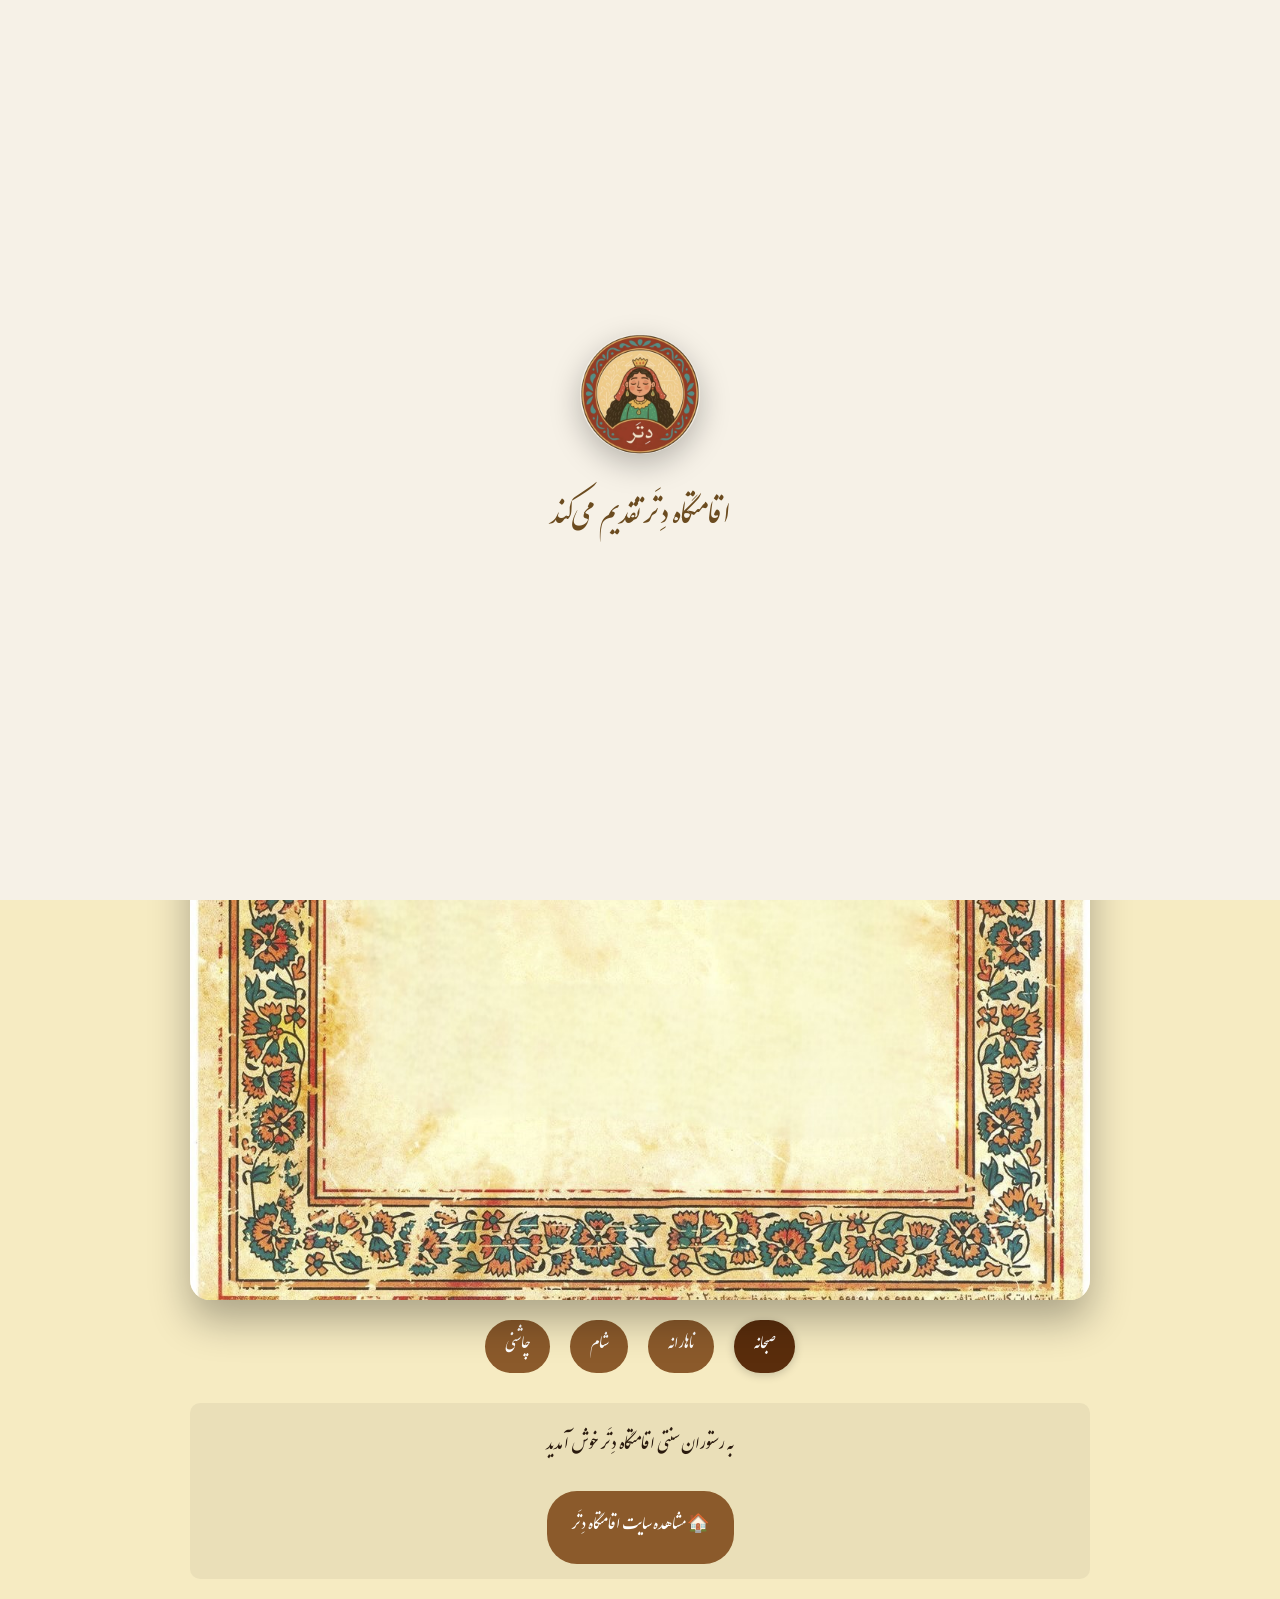
<file: index.html>
<!DOCTYPE html>
<html lang="fa" dir="rtl">

<head>
    <meta charset="UTF-8"> 
    <meta name="viewport" content="width=device-width, initial-scale=1.0, user-scalable=yes">
    <meta name="apple-mobile-web-app-capable" content="yes">
    <meta name="apple-mobile-web-app-status-bar-style" content="black">
    <title>رستوران سنتی دِتَر | منوی غذاخوری - صبحانه</title>

    <link rel="preload" href="css/IranNastaliq.ttf" as="font" type="font/ttf" crossorigin>
    
    <!-- Favicon for browser tab -->
    <link rel="icon" type="image/png" sizes="32x32" href="images/icon.png">
    <link rel="icon" type="image/png" sizes="16x16" href="images/icon.png">
    <link rel="apple-touch-icon" href="images/icon.png">
    <link rel="shortcut icon" type="image/png" href="images/icon.png">
    
    <link rel="stylesheet" href="css/style.css">
    
    <style>
        /* Page navigation styles */
        .page-navigation {
            display: flex;
            justify-content: center;
            gap: 20px;
            margin-top: 20px;
            max-width: 900px;
            width: 100%;
        }
        
        .page-btn {
            background: #8b5a2b;
            color: white;
            border: none;
            padding: 0px 20px;
            border-radius: 30px;
            font-family: 'IranNastaliq', sans-serif;
            font-size: 18px;
            cursor: pointer;
            transition: all 0.3s ease;
            text-decoration: none;
            display: inline-block;
        }
        
        .page-btn:hover {
            background: #5a2d0c;
            transform: scale(1.05);
        }
        
        .page-btn.active {
            background: #5a2d0c;
            box-shadow: 0 2px 10px rgba(0,0,0,0.2);
        }
        
        @media (max-width: 768px) {
            .page-btn {
                padding: 0px 15px;
                font-size: 16px;
            }
        }
        .intro{
            position:fixed;
            inset:0;
            background:#f6f1e7;
            display:flex;
            flex-direction:column;
            justify-content:center;
            align-items:center;
            z-index:9999;
            animation-delay:2.5s;
        }
        .intro.hide {
            animation:fadeOut 1s ease forwards;
        }
        .intro-logo{
            width:120px;
            height:120px;
            border-radius:50%;
            margin-bottom:20px;
            box-shadow:0 10px 30px rgba(0,0,0,.25);
            animation:pop 1s ease;
        }
        
        .hero-present{
            font-size:32px;
            color:#6b4b1f;
            animation:fadeUp 1.2s ease;
        }
        
        @keyframes pop{
            from{transform:scale(.5);opacity:0;}
            to{transform:scale(1);opacity:1;}
        }
        
        @keyframes fadeOut{
            to{
                opacity:0;
                visibility:hidden;
            }
        }
        .food-name{
            display:flex;
            align-items:center;
            gap:8px;
        }
        
        .food-icon{
            cursor:pointer;
            font-size:18px;
            transition:0.3s;
            user-select:none;
        }
        
        .food-icon:hover{
            transform:scale(1.2);
        }
        #lightbox-img {
            opacity: 1;
            transition: opacity .25s ease;
        }
    </style>
</head>

<body>
    <div class="intro">
        <img src="images/icon.png" class="intro-logo" alt="دِتَر">
        <div class="hero-present">اقامتگاه دِتَر تقدیم می‌کند</div>
    </div>
    <div class="menu-container">
        <div class="menu-frame">
            <div class="menu-content">
                <section class="category" style="margin-top: 0;">
                    <h2>صبحانه</h2>

                    <div class="menu-item">
                        <div class="food-name">
                            <span>املت گوجه</span>
                            <span class="food-icon" onclick="openImage('images/omlet.png','املت گوجه')">
                                📷
                            </span>
                        </div>
                        <span>۲۲۰,۰۰۰ تومان</span>
                    </div>

                    <div class="menu-item">
                        <div class="food-name">
                            <span>خوراک لوبیا</span>
                            <span class="food-icon" onclick="openImage('images/lubia.png','خوراک لوبیا')">
                                📷
                            </span>
                        </div>
                        <span>۲۲۰,۰۰۰ تومان</span>
                    </div>

                    <div class="menu-item">
                        <div class="food-name">
                            <span>عدسی</span>
                            <span class="food-icon" onclick="openImage('images/adasi.jpg','عدسی')">
                                📷
                            </span>
                        </div>
                        <span>۱۹۰,۰۰۰ تومان</span>
                    </div>

                    <div class="menu-item">
                        <div class="food-name">
                            <span>نیمرو - دو تخم مرغ</span>
                            <span class="food-icon" onclick="openImage('images/nimro.png','نیمرو')">
                                📷
                            </span>
                        </div>
                        <span>۸۰,۰۰۰ تومان</span>
                    </div>

                    <div class="menu-item">
                        <span>یک فلاسک چای</span>
                        <span>۶۰,۰۰۰ تومان</span>
                    </div>
                </section>
            </div>
            
        </div>
        
        <div class="page-navigation">
            <button class="page-btn active" onclick="window.location.href='index.html'">صبحانه</button>
            <button class="page-btn" onclick="window.location.href='page2.html'">ناهارانه</button>
            <button class="page-btn" onclick="window.location.href='page3.html'">شام</button>
            <button class="page-btn" onclick="window.location.href='page4.html'">چاشنی</button>
        </div>
        
        <footer>
            <p>به رستوران سنتی اقامتگاه دِتَر خوش آمدید</p>
            <a href="https://mhmdmahdieskandari.github.io/alamut-castle/" 
               target="_blank" 
               rel="noopener noreferrer"
               style="display:inline-block; margin-top:15px; padding:10px 25px; background:#8b5a2b; color:#fff; border-radius:30px; font-family:'IranNastaliq', sans-serif; font-size:18px; text-decoration:none;">
               🏠 مشاهده سایت اقامتگاه دِتَر
            </a>
        </footer>
    </div>

        <div id="lightbox" class="lightbox">
    
        <span class="close-lightbox"
              onclick="closeImage()">
              ×
        </span>
    
        <img id="lightbox-img">
    
        <div id="lightbox-title"></div>
    
    </div>
</body>
    <script>
        Promise.all([
            document.fonts.ready,
            new Promise(resolve =>
                window.addEventListener('load', resolve)
            )
        ]).then(() => {
        
            setTimeout(() => {
        
                document.querySelector('.intro')
                        .classList.add('hide');
        
            }, 1500);
        
        });
    
    function openImage(src, title) {

        const lightbox = document.getElementById('lightbox');
        const img = document.getElementById('lightbox-img');
        const caption = document.getElementById('lightbox-title');
    
        // Hide current image while loading
        img.style.opacity = '0';
        caption.innerText = title;
    
        const newImg = new Image();
    
        newImg.onload = function () {
            img.src = src;
            img.style.opacity = '1';
            lightbox.classList.add('show');
        };
    
        newImg.src = src;
    }
    
    function closeImage() {
        document.getElementById('lightbox')
                .classList.remove('show');
    }
    
    </script>
</html>
</file>
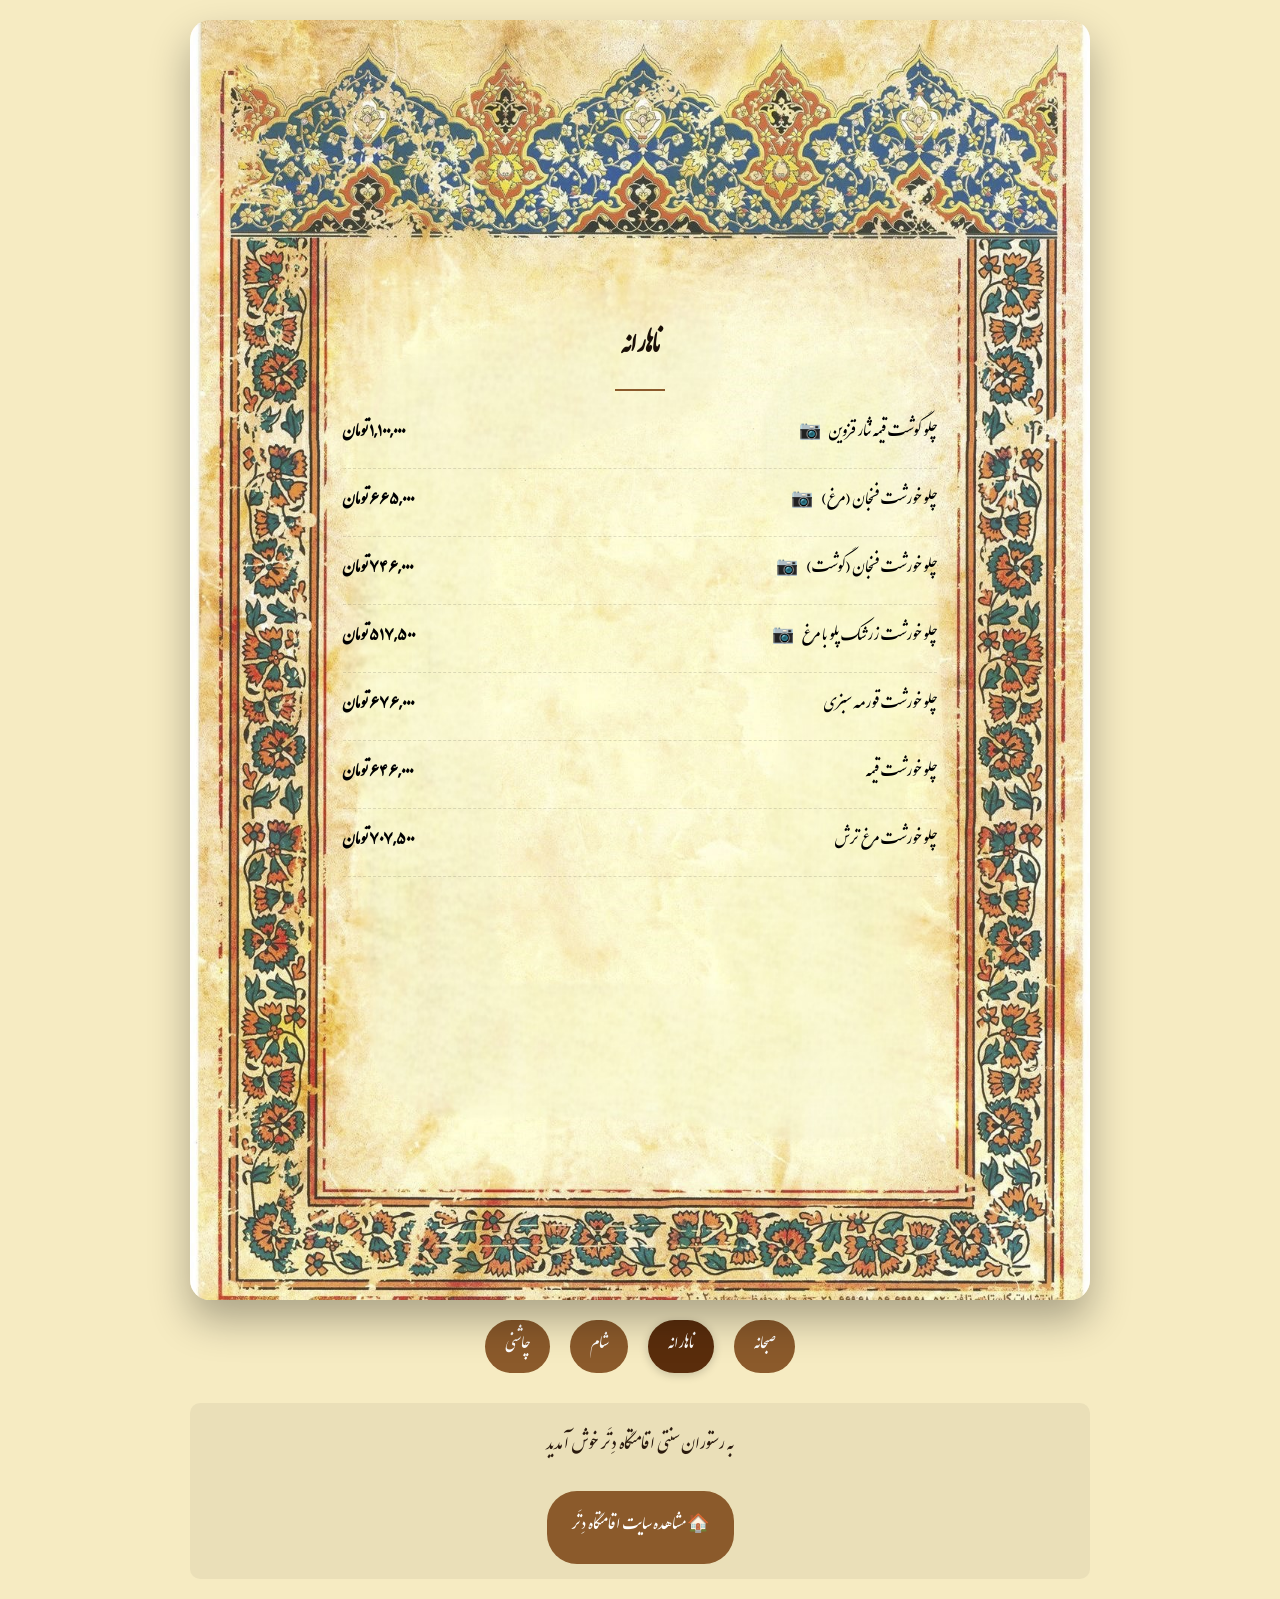
<file: page2.html>
<!DOCTYPE html>
<html lang="fa" dir="rtl">

<head>
    <meta charset="UTF-8">
    <meta name="viewport" content="width=device-width, initial-scale=1.0, user-scalable=yes">
    <meta name="apple-mobile-web-app-capable" content="yes">
    <meta name="apple-mobile-web-app-status-bar-style" content="black">
    <title>رستوران سنتی دِتَر | منوی غذاخوری - صفحه ۲</title>

    <link rel="preload" href="css/IranNastaliq.ttf" as="font" type="font/ttf" crossorigin>
    <!-- Favicon for browser tab -->
    <link rel="icon" type="image/png" sizes="32x32" href="images/icon.png">
    <link rel="icon" type="image/png" sizes="16x16" href="images/icon.png">
    <link rel="apple-touch-icon" href="images/icon.png">
    <link rel="shortcut icon" type="image/png" href="images/icon.png">
    
    <link rel="stylesheet" href="css/style.css">
    
    <style>
        /* Page navigation styles */
        .page-navigation {
            display: flex;
            justify-content: center;
            gap: 20px;
            margin-top: 20px;
            max-width: 900px;
            width: 100%;
        }
        
        .page-btn {
            background: #8b5a2b;
            color: white;
            border: none;
            padding: 0px 20px;
            border-radius: 30px;
            font-family: 'IranNastaliq', sans-serif;
            font-size: 18px;
            cursor: pointer;
            transition: all 0.3s ease;
            text-decoration: none;
            display: inline-block;
        }
        
        .page-btn:hover {
            background: #5a2d0c;
            transform: scale(1.05);
        }
        
        .page-btn.active {
            background: #5a2d0c;
            box-shadow: 0 2px 10px rgba(0,0,0,0.2);
        }
        
        @media (max-width: 768px) {
            .page-btn {
                padding: 0px 15px;
                font-size: 16px;
            }
        }
        .food-name {
            display:flex;
            align-items:center;
            gap:8px;
        }
        
        .food-icon {
            cursor:pointer;
            font-size:18px;
            transition:0.3s;
            user-select:none;
        }
        
        .food-icon:hover {
            transform:scale(1.2);
        }
        #lightbox-img {
            opacity: 1;
            transition: opacity .25s ease;
        }
    </style>
</head>

<body>
    <div class="menu-container">
        <div class="menu-frame">
            <div class="menu-content">
                <section class="category">
                    <h2>ناهارانه</h2>

                    <div class="menu-item">
                        <div class="food-name">
                            <span>چلو گوشت قیمه نثار قزوین</span>
                            <span class="food-icon" onclick="openImage('images/qeime.png','چلو گوشت قیمه نثار قزوین')">
                                📷
                            </span>
                        </div>
                        <span>۱,۱۰۰,۰۰۰ تومان</span>
                    </div>

                    <div class="menu-item">
                        <div class="food-name">
                            <span>چلو خورشت فسنجان (مرغ)</span>
                            <span class="food-icon" onclick="openImage('images/Fesenjan.png','چلو خورشت فسنجان')">
                                📷
                            </span>
                        </div>
                        <span>۶۶۵,۰۰۰ تومان</span>
                    </div>

                    <div class="menu-item">
                        <div class="food-name">
                            <span>چلو خورشت فسنجان (گوشت)</span>
                            <span class="food-icon" onclick="openImage('images/Fesenjan.png','چلو خورشت فسنجان')">
                                📷
                            </span>
                        </div>
                        <span>۷۴۶,۰۰۰ تومان</span>
                    </div>

                    <div class="menu-item" >
                        <div class="food-name">
                            <span>چلو خورشت زرشک پلو با مرغ</span>
                            <span class="food-icon" onclick="openImage('images/zereshk-polo.png','چلو خورشت زرشک پلو با مرغ')">
                                📷
                            </span>
                        </div>
                        <span>۵۱۷,۵۰۰ تومان</span>
                    </div>

                    <div class="menu-item">
                        <span>چلو خورشت قورمه سبزی</span>
                        <span>۶۷۶,۰۰۰ تومان</span>
                    </div>

                    <div class="menu-item">
                        <span>چلو خورشت قیمه</span>
                        <span>۶۴۶,۰۰۰ تومان</span>
                    </div>

                    <div class="menu-item">
                        <span>چلو خورشت مرغ ترش</span>
                        <span>۷۰۷,۵۰۰ تومان</span>
                    </div>
                </section>
            </div>
        </div>
        
        <div class="page-navigation">
            <button class="page-btn" onclick="window.location.href='index.html'">صبحانه</button>
            <button class="page-btn active" onclick="window.location.href='page2.html'">ناهارانه</button>
            <button class="page-btn" onclick="window.location.href='page3.html'">شام</button>
            <button class="page-btn" onclick="window.location.href='page4.html'">چاشنی</button>
        </div>
        
        <footer>
            <p>به رستوران سنتی اقامتگاه دِتَر خوش آمدید</p>
            <a href="https://mhmdmahdieskandari.github.io/alamut-castle/" 
               target="_blank" 
               rel="noopener noreferrer"
               style="display:inline-block; margin-top:15px; padding:10px 25px; background:#8b5a2b; color:#fff; border-radius:30px; font-family:'IranNastaliq', sans-serif; font-size:18px; text-decoration:none;">
               🏠 مشاهده سایت اقامتگاه دِتَر
            </a>
        </footer>
    </div>
    <div id="lightbox" class="lightbox">

        <span class="close-lightbox"
              onclick="closeImage()">
              ×
        </span>
    
        <img id="lightbox-img">
    
        <div id="lightbox-title"></div>
    
    </div>
</body>
    <script>
    
        function openImage(src, title) {

            const lightbox = document.getElementById('lightbox');
            const img = document.getElementById('lightbox-img');
            const caption = document.getElementById('lightbox-title');
        
            // Hide current image while loading
            img.style.opacity = '0';
            caption.innerText = title;
        
            const newImg = new Image();
        
            newImg.onload = function () {
                img.src = src;
                img.style.opacity = '1';
                lightbox.classList.add('show');
            };
        
            newImg.src = src;
        }
        
        function closeImage(){
        
            document.getElementById('lightbox')
                    .classList.remove('show');
        }
        
    
    </script>
</html>
</file>
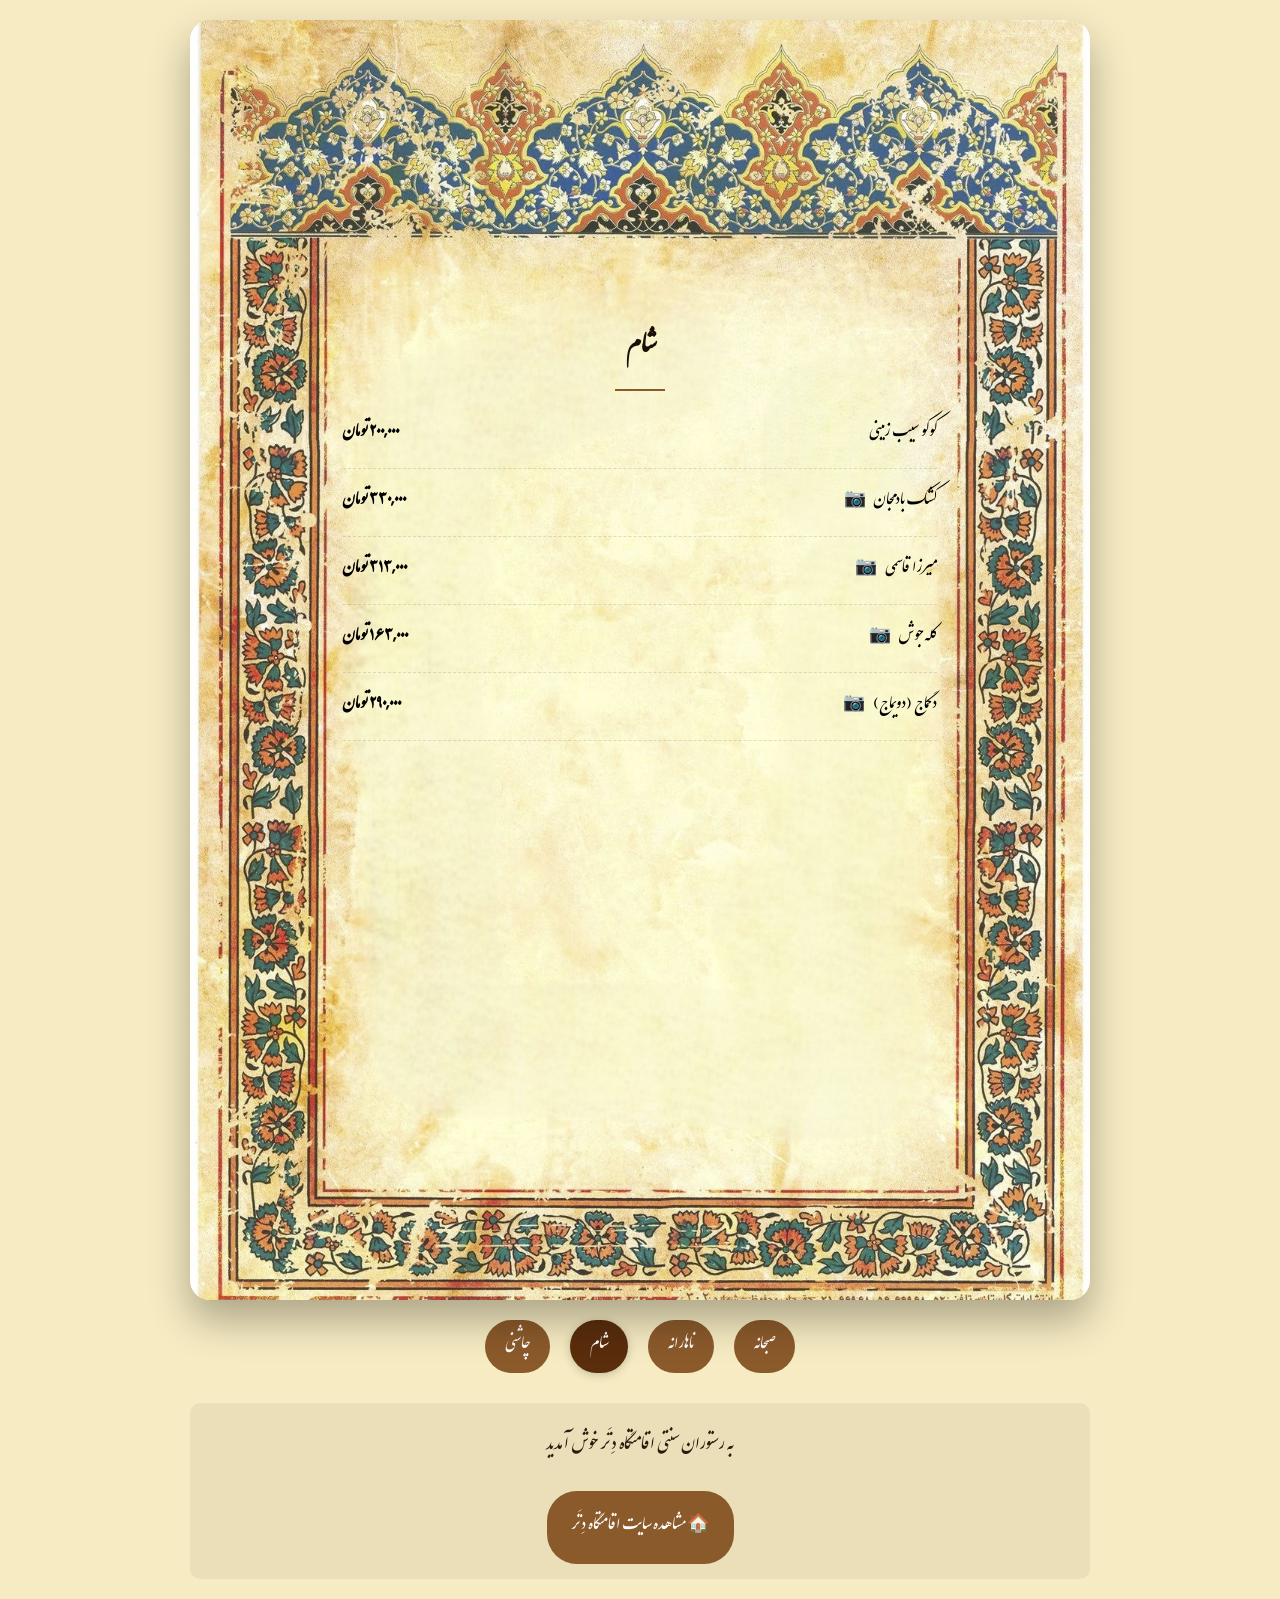
<file: page3.html>
<!DOCTYPE html>
<html lang="fa" dir="rtl">

<head>
    <meta charset="UTF-8">
    <meta name="viewport" content="width=device-width, initial-scale=1.0, user-scalable=yes">
    <meta name="apple-mobile-web-app-capable" content="yes">
    <meta name="apple-mobile-web-app-status-bar-style" content="black">
    <title>رستوران سنتی دِتَر | منوی غذاخوری - صفحه ۲</title>

    <link rel="preload" href="css/IranNastaliq.ttf" as="font" type="font/ttf" crossorigin>
    <!-- Favicon for browser tab -->
    <link rel="icon" type="image/png" sizes="32x32" href="images/icon.png">
    <link rel="icon" type="image/png" sizes="16x16" href="images/icon.png">
    <link rel="apple-touch-icon" href="images/icon.png">
    <link rel="shortcut icon" type="image/png" href="images/icon.png">
    
    <link rel="stylesheet" href="css/style.css">
    
    <style>
        /* Page navigation styles */
        .page-navigation {
            display: flex;
            justify-content: center;
            gap: 20px;
            margin-top: 20px;
            max-width: 900px;
            width: 100%;
        }
        
        .page-btn {
            background: #8b5a2b;
            color: white;
            border: none;
            padding: 0px 20px;
            border-radius: 30px;
            font-family: 'IranNastaliq', sans-serif;
            font-size: 18px;
            cursor: pointer;
            transition: all 0.3s ease;
            text-decoration: none;
            display: inline-block;
        }
        
        .page-btn:hover {
            background: #5a2d0c;
            transform: scale(1.05);
        }
        
        .page-btn.active {
            background: #5a2d0c;
            box-shadow: 0 2px 10px rgba(0,0,0,0.2);
        }
        
        @media (max-width: 768px) {
            .page-btn {
                padding: 0px 15px;
                font-size: 16px;
            }
        }
        .food-name {
            display:flex;
            align-items:center;
            gap:8px;
        }
        
        .food-icon {
            cursor:pointer;
            font-size:18px;
            transition:0.3s;
            user-select:none;
        }
        
        .food-icon:hover {
            transform:scale(1.2);
        }
        #lightbox-img {
            opacity: 1;
            transition: opacity .25s ease;
        }
    </style>
</head>

<body>
    <div class="menu-container">
        <div class="menu-frame">
            <div class="menu-content">
                <section class="category" style="margin-top: 0;">
                    <h2>شام</h2>

                    <div class="menu-item">
                        <span>کوکو سیب زمینی</span>
                        <span>۲۰۰,۰۰۰ تومان</span>
                    </div>

                    <div class="menu-item">
                        <div class="food-name">
                            <span>کشک بادمجان</span>
                    
                            <span class="food-icon" onclick="openImage('images/kashk.png','کشک بادمجان')">
                                📷
                            </span>
                        </div>
                    
                        <span>۳۳۰,۰۰۰ تومان</span>
                    </div>

                    <div class="menu-item">
                        <div class="food-name">
                            <span>میرزا قاسمی</span>
                    
                            <span class="food-icon"
                                  onclick="openImage('images/mirza.jpg','میرزا قاسمی')">
                                📷
                            </span>
                        </div>
                    
                        <span>۳۱۳,۰۰۰ تومان</span>
                    </div>

                    <div class="menu-item">
                        <div class="food-name">
                            <span>کله جوش</span>

                            <span class="food-icon"
                                  onclick="openImage('images/kalejoush.png','کله جوش')">
                                📷
                            </span>
                        </div>
                        
                        <span>۱۶۳,۰۰۰ تومان</span>
                    </div>

                    <div class="menu-item">
                        <div class="food-name">
                            <span>دگماج (دویماج)</span>

                            <span class="food-icon"
                                  onclick="openImage('images/dogmaj.png','دگماج')">
                                📷
                            </span>
                            
                        </div>
                        <span>۲۹۰,۰۰۰ تومان</span>
                    </div>
                </section>
            </div>
        </div>
        
        <div class="page-navigation">
            <button class="page-btn" onclick="window.location.href='index.html'">صبحانه</button>
            <button class="page-btn" onclick="window.location.href='page2.html'">ناهارانه</button>
            <button class="page-btn active" onclick="window.location.href='page3.html'">شام</button>
            <button class="page-btn" onclick="window.location.href='page4.html'">چاشنی</button>
        </div>
        
        <footer>
            <p>به رستوران سنتی اقامتگاه دِتَر خوش آمدید</p>
            <a href="https://mhmdmahdieskandari.github.io/alamut-castle/" 
               target="_blank" 
               rel="noopener noreferrer"
               style="display:inline-block; margin-top:15px; padding:10px 25px; background:#8b5a2b; color:#fff; border-radius:30px; font-family:'IranNastaliq', sans-serif; font-size:18px; text-decoration:none;">
               🏠 مشاهده سایت اقامتگاه دِتَر
            </a>
        </footer>
    </div>
    <div id="lightbox" class="lightbox">

        <span class="close-lightbox"
              onclick="closeImage()">
              ×
        </span>
    
        <img id="lightbox-img">
    
        <div id="lightbox-title"></div>
    
    </div>
</body>
    <script>
    
        function openImage(src, title) {

            const lightbox = document.getElementById('lightbox');
            const img = document.getElementById('lightbox-img');
            const caption = document.getElementById('lightbox-title');
        
            // Hide current image while loading
            img.style.opacity = '0';
            caption.innerText = title;
        
            const newImg = new Image();
        
            newImg.onload = function () {
                img.src = src;
                img.style.opacity = '1';
                lightbox.classList.add('show');
            };
        
            newImg.src = src;
        }
        
        function closeImage(){
        
            document.getElementById('lightbox')
                    .classList.remove('show');
        }
        
    
    </script>
</html>
</file>
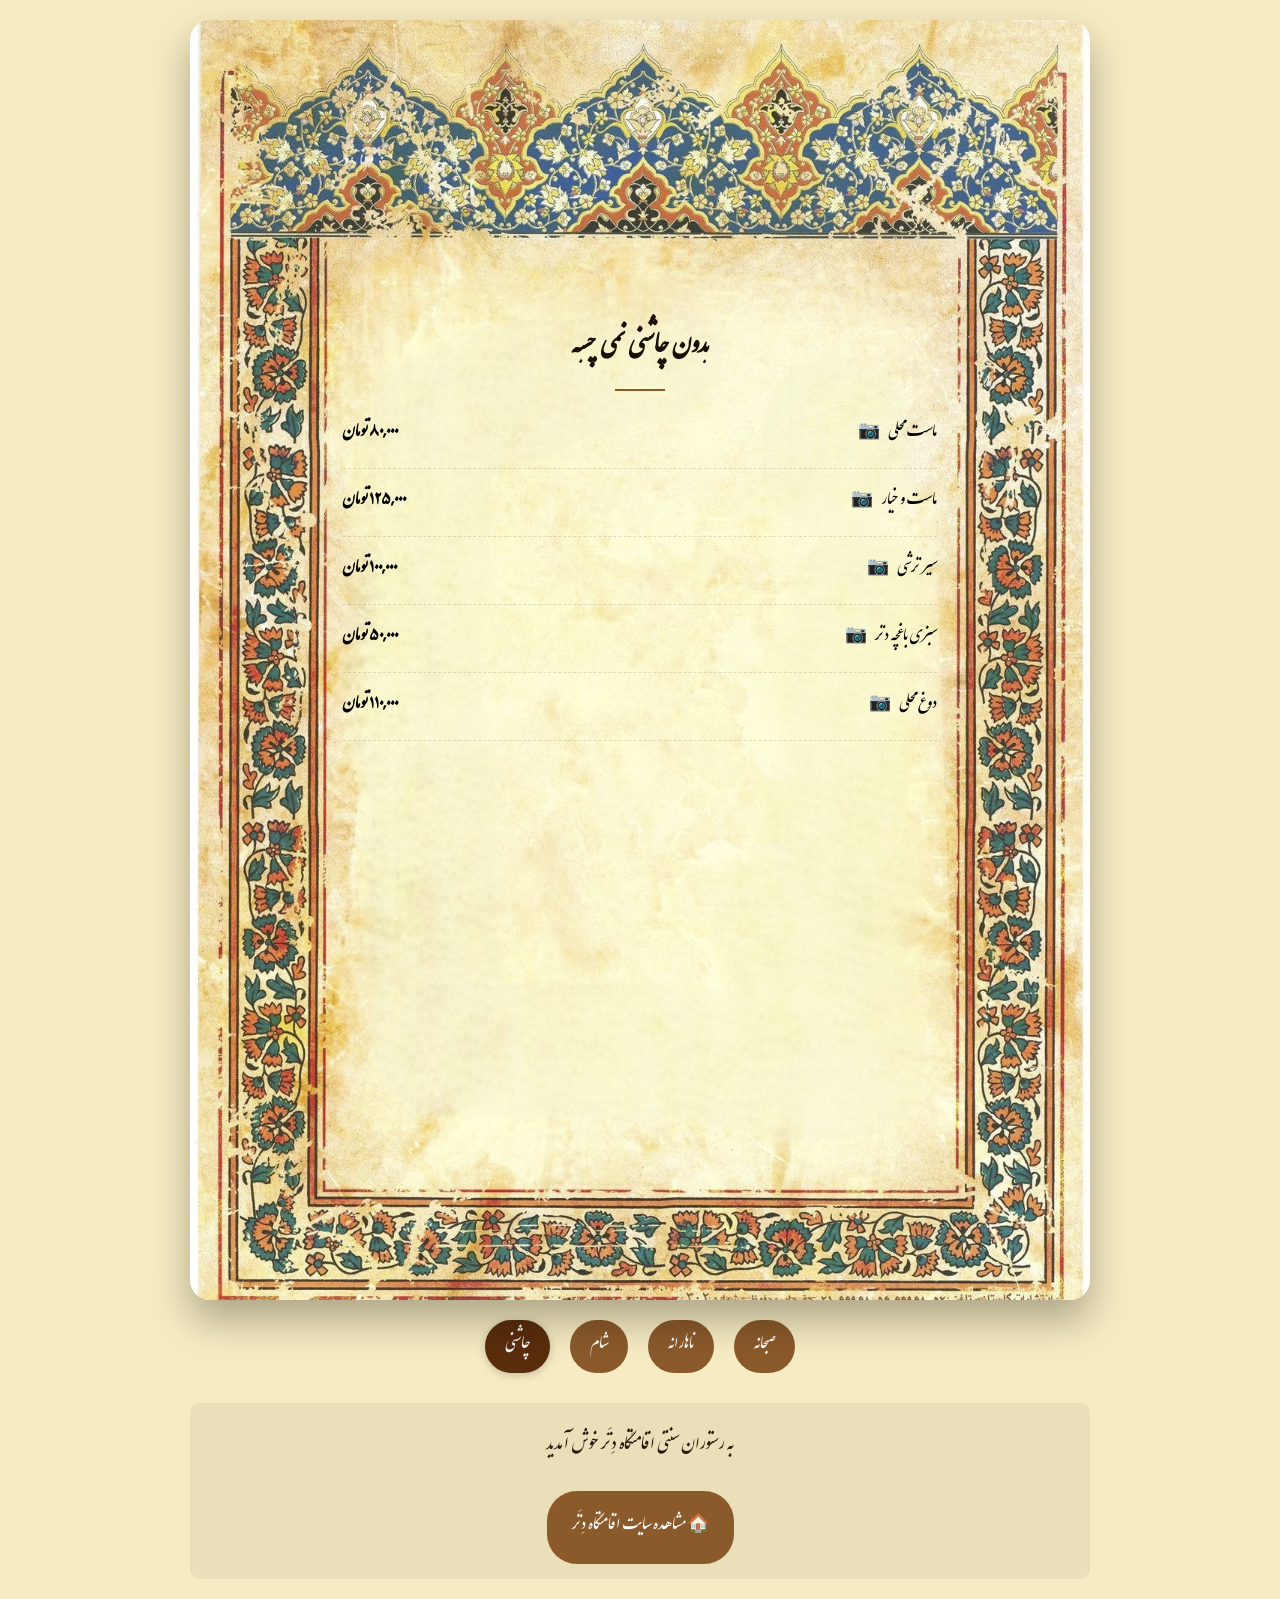
<file: page4.html>
<!DOCTYPE html>
<html lang="fa" dir="rtl">

<head>
    <meta charset="UTF-8">
    <meta name="viewport" content="width=device-width, initial-scale=1.0, user-scalable=yes">
    <meta name="apple-mobile-web-app-capable" content="yes">
    <meta name="apple-mobile-web-app-status-bar-style" content="black">
    <title>رستوران سنتی دِتَر | منوی غذاخوری - صفحه ۲</title>

    <link rel="preload" href="css/IranNastaliq.ttf" as="font" type="font/ttf" crossorigin>
    <!-- Favicon for browser tab -->
    <link rel="icon" type="image/png" sizes="32x32" href="images/icon.png">
    <link rel="icon" type="image/png" sizes="16x16" href="images/icon.png">
    <link rel="apple-touch-icon" href="images/icon.png">
    <link rel="shortcut icon" type="image/png" href="images/icon.png">
    
    <link rel="stylesheet" href="css/style.css">
    
    <style>
        /* Page navigation styles */
        .page-navigation {
            display: flex;
            justify-content: center;
            gap: 20px;
            margin-top: 20px;
            max-width: 900px;
            width: 100%;
        }
        
        .page-btn {
            background: #8b5a2b;
            color: white;
            border: none;
            padding: 0px 20px;
            border-radius: 30px;
            font-family: 'IranNastaliq', sans-serif;
            font-size: 18px;
            cursor: pointer;
            transition: all 0.3s ease;
            text-decoration: none;
            display: inline-block;
        }
        
        .page-btn:hover {
            background: #5a2d0c;
            transform: scale(1.05);
        }
        
        .page-btn.active {
            background: #5a2d0c;
            box-shadow: 0 2px 10px rgba(0,0,0,0.2);
        }
        
        @media (max-width: 768px) {
            .page-btn {
                padding: 0px 15px;
                font-size: 16px;
            }
        }
        .food-name {
            display:flex;
            align-items:center;
            gap:8px;
        }
        
        .food-icon {
            cursor:pointer;
            font-size:18px;
            transition:0.3s;
            user-select:none;
        }
        
        .food-icon:hover {
            transform:scale(1.2);
        }
        #lightbox-img {
            opacity: 1;
            transition: opacity .25s ease;
        }
    </style>
</head>

<body>
    <div class="menu-container">
        <div class="menu-frame">
            <div class="menu-content">
                <section class="category" style="margin-top: 0;">
                  <h2>بدون چاشنی نمی چسبه</h2>


                    <div class="menu-item">
                      <div class="food-name">
                        <span>ماست محلی</span>
                        <span class="food-icon" onclick="openImage('images/mast2.png','ماست محلی')">
                                  📷
                        </span>
                      </div>
                      <span>۸۰,۰۰۰ تومان</span>
                  </div>
                    
                  <div class="menu-item">
                      <div class="food-name">
                        <span>ماست و خیار</span>
                        <span class="food-icon" onclick="openImage('images/mast.png','ماست و خیار')">
                                  📷
                        </span>
                      </div>
                      <span>۱۲۵,۰۰۰ تومان</span>
                  </div>
              
                  <div class="menu-item">
                    <div class="food-name">
                      <span>سیر ترشی</span>
                      <span class="food-icon" onclick="openImage('images/sir.png','سیر ترشی')">
                                  📷
                        </span>
                      </div>
                      <span>۱۰۰,۰۰۰ تومان</span>
                      
                  </div>
              
                  <div class="menu-item">
                      <div class="food-name">
                          <span>سبزی باغچه دتر</span>
                          <span class="food-icon" onclick="openImage('images/sabzi.png','سبزی باغچه دتر')">
                                    📷
                          </span>
                        </div>
                        <span>۵۰,۰۰۰ تومان</span>
                      
                  </div>
              
                  <div class="menu-item">
                    <div class="food-name">
                      <span>دوغ محلی</span>
                      <span class="food-icon" onclick="openImage('images/doogh.png','دوغ محلی')">
                                  📷
                        </span>
                    </div>
                      <span>۱۱۰,۰۰۰ تومان</span>
                      
                  </div>
                  
              </section>
            </div>
        </div>
        
        <div class="page-navigation">
            <button class="page-btn" onclick="window.location.href='index.html'">صبحانه</button>
            <button class="page-btn" onclick="window.location.href='page2.html'">ناهارانه</button>
            <button class="page-btn" onclick="window.location.href='page3.html'">شام</button>
            <button class="page-btn active" onclick="window.location.href='page4.html'">چاشنی</button>
        </div>
        
        <footer>
            <p>به رستوران سنتی اقامتگاه دِتَر خوش آمدید</p>
            <a href="https://mhmdmahdieskandari.github.io/alamut-castle/" 
               target="_blank" 
               rel="noopener noreferrer"
               style="display:inline-block; margin-top:15px; padding:10px 25px; background:#8b5a2b; color:#fff; border-radius:30px; font-family:'IranNastaliq', sans-serif; font-size:18px; text-decoration:none;">
               🏠 مشاهده سایت اقامتگاه دِتَر
            </a>
        </footer>
    </div>
    <div id="lightbox" class="lightbox">

        <span class="close-lightbox"
              onclick="closeImage()">
              ×
        </span>
    
        <img id="lightbox-img">
    
        <div id="lightbox-title"></div>
    
    </div>
</body>
    <script>
    
        function openImage(src, title) {
    
            const lightbox = document.getElementById('lightbox');
            const img = document.getElementById('lightbox-img');
            const caption = document.getElementById('lightbox-title');
        
            // Hide current image while loading
            img.style.opacity = '0';
            caption.innerText = title;
        
            const newImg = new Image();
        
            newImg.onload = function () {
                img.src = src;
                img.style.opacity = '1';
                lightbox.classList.add('show');
            };
        
            newImg.src = src;
        }
        
        function closeImage(){
        
            document.getElementById('lightbox')
                    .classList.remove('show');
        }
        
    
    </script>
</html>
</file>
<file: css/style.css>
@font-face {
    font-family: 'IranNastaliq';
    src: url('IranNastaliq.ttf') format('truetype');
    font-display: block;
}

* {
    margin: 0;
    padding: 0;
    box-sizing: border-box;
}

body {
    font-family: 'IranNastaliq', -apple-system, BlinkMacSystemFont, 'Segoe UI', Tahoma, Geneva, Verdana, sans-serif;
    direction: rtl;
    background: #f6ebc2;
    min-height: 100vh;
    padding: 20px;
    width: 100%;
    display: flex;
    align-items: center;
    justify-content: center;
}

.menu-container {
    width: 100%;
    display: flex;
    flex-direction: column;
    align-items: center;
    justify-content: center;
}

/* Responsive frame with proper background scaling */
.menu-frame {
    width: 100%;
    max-width: 900px;
    margin: 0 auto;
    position: relative;
    background-image: url('../images/paper-bg.jpg');
    background-repeat: no-repeat;
    background-position: center center;
    background-size: 100% 100%;
    border-radius: 20px;
    box-shadow: 0 20px 40px rgba(0,0,0,0.3);
}

/* Content that scales with the background */
.menu-content {
    width: 100%;
    padding: 15% 12% 15% 12%;
    display: flex;
    flex-direction: column;
    justify-content: center;
}

/* Responsive padding based on screen size */
@media (min-width: 1200px) {
    .menu-content {
        padding: 12% 14% 12% 14%;
    }
}

@media (min-width: 768px) and (max-width: 1199px) {
    .menu-content {
        padding: 14% 12% 14% 12%;
    }
}

@media (max-width: 767px) {
    .menu-content {
        padding: 18% 10% 18% 10%;
    }
}

@media (max-width: 480px) {
    .menu-content {
        padding: 20% 8% 20% 8%;
    }
}

.category {
    margin-bottom: 15px;
}

.category h2 {
    text-align: center;
    font-size: 28px;
    margin-bottom: 10px;
    color: #1a0f07;
    font-weight: 700;
    position: relative;
}

.category h2:after {
    content: '';
    display: block;
    width: 50px;
    height: 2px;
    background: #8b5a2b;
    margin: 0px auto 0;
}

.menu-item {
    display: flex;
    justify-content: space-between;
    align-items: center;
    padding: 7px 0;
    border-bottom: 1px dashed rgba(0,0,0,0.12);
    font-size: 18px;
    gap: 15px;
}

.menu-item span:first-child {
    font-weight: 500;
    flex: 1;
    text-align: right;
}

.menu-item span:last-child {
    color: #000000;
    font-weight: 600;
    white-space: nowrap;
    font-family: monospace;
    font-size: 18px;
    font-family: 'IranNastaliq';
}

footer {
    text-align: center;
    margin-top: 30px;
    padding: 15px;
    color: #2a1a0e;
    font-size: 20px;
    background: rgba(0,0,0,0.05);
    border-radius: 10px;
    max-width: 900px;
    width: 100%;
}

/* Responsive typography */
@media (max-width: 768px) {
    body {
        padding: 15px;
    }
    
    .category {
        margin-bottom: 10px;
    }
    
    .category h2 {
        font-size: 22px;
        margin-bottom: 0px;
    }
    
    .menu-item {
        padding: 8px 0;
        font-size: 13px;
        gap: 10px;
    }
    
    .menu-item span:last-child {
        font-size: 14px;
    }
    
    footer {
        margin-top: 25px;
        font-size: 15px;
        padding: 12px;
    }
}

@media (max-width: 480px) {
    body {
        padding: 10px;
    }
    
    .category h2 {
        font-size: 18px;
        height: 5vh;
    }
	.category h2:after {
		display: none;
	}
    
    .menu-item {
        padding: 7px 0;
        font-size: 14px;
        gap: 8px;
		height: 4.5vh;
    }
    
    .menu-item span:first-child {
        flex: 1;
    }
    
    .menu-item span:last-child {
        font-size: 12px;
    }
    
    footer {
        font-size: 20px;
        margin-top: 20px;
    }
}

/* For larger screens like 4K */
@media (min-width: 1920px) {
    .menu-frame {
        max-width: 1200px;
    }
    
    .category h2 {
        font-size: 36px;
        margin-bottom: 25px;
    }
    
    .menu-item {
        font-size: 22px;
        padding: 14px 0;
    }
    
    .menu-item span:last-child {
        font-size: 20px;
    }
}

/* Maintain aspect ratio for the background frame - NO INNER SCROLL */
@supports (aspect-ratio: 1) {
    .menu-frame {
        aspect-ratio: 720 / 1024;
    }
    
    .menu-content {
        top: 0;
        left: 0;
        right: 0;
        bottom: 0;
        overflow: visible;
        padding: 32% 17% 20% 17%;
    }
}

/* Fallback for browsers without aspect-ratio support */
@supports not (aspect-ratio: 1) {
    .menu-frame {
        padding-bottom: 142.22%; /* 1024/720 = 1.4222 */
        height: 0;
        position: relative;
    }
    
    .menu-content {
        position: absolute;
        top: 0;
        left: 0;
        right: 0;
        bottom: 0;
        overflow: visible;
        padding: 12% 12% 12% 12%;
    }
}

/* Remove decorative element that might cause issues */
.menu-content::before {
    display: none;
}

/* Smooth scrolling */
html {
    scroll-behavior: smooth;
}

/* Improve touch targets on mobile */
@media (hover: none) and (pointer: coarse) {
    .menu-item {
        padding: 0 0;
    }
}

/* Ensure the frame scales properly */
.menu-frame {
    background-size: 100% 100%;
    background-position: center;
}

/* Adjust last category margin */
.category:last-child {
    margin-bottom: 0;
}


.food-item{
    cursor:pointer;
}

.food-item:hover{
    background:rgba(139,90,43,.08);
}

.lightbox{
    position:fixed;
    inset:0;
    background:rgba(0,0,0,.9);

    display:flex;
    flex-direction:column;
    justify-content:center;
    align-items:center;

    opacity:0;
    visibility:hidden;

    transition:.3s;

    z-index:99999;
}

.lightbox.show{
    opacity:1;
    visibility:visible;
}

.lightbox img{
    max-width:90%;
    max-height:75vh;

    border-radius:15px;

    box-shadow:0 10px 40px rgba(0,0,0,.4);
}

#lightbox-title{
    color:white;
    font-size:32px;
    margin-top:20px;
}

.close-lightbox{
    position:absolute;
    top:20px;
    left:30px;

    color:white;
    font-size:50px;

    cursor:pointer;
}
</file>
